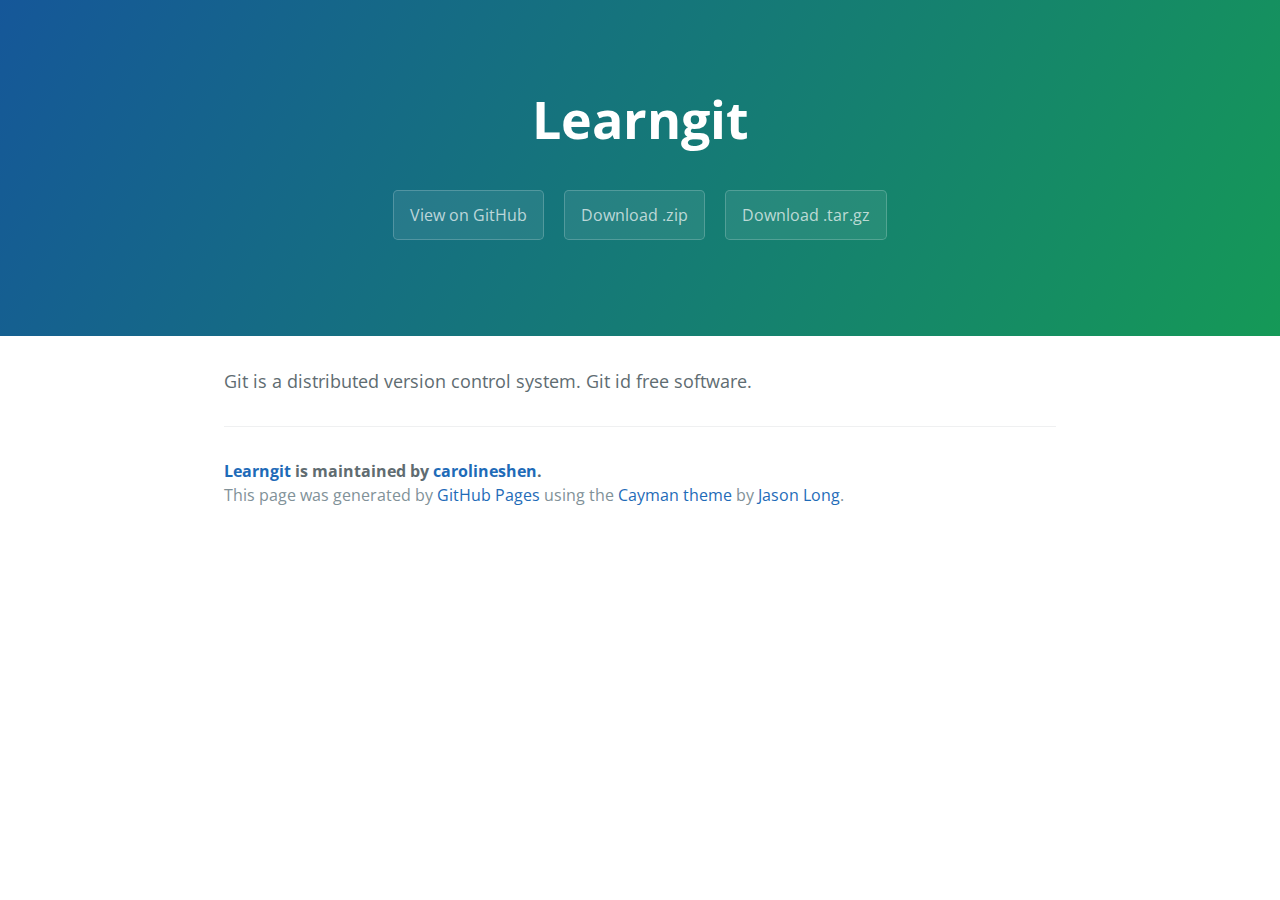
<file: index.html>
<!DOCTYPE html>
<html lang="en-us">
  <head>
    <meta charset="UTF-8">
    <title>Learngit by carolineshen</title>
    <meta name="viewport" content="width=device-width, initial-scale=1">
    <link rel="stylesheet" type="text/css" href="stylesheets/normalize.css" media="screen">
    <link href='https://fonts.googleapis.com/css?family=Open+Sans:400,700' rel='stylesheet' type='text/css'>
    <link rel="stylesheet" type="text/css" href="stylesheets/stylesheet.css" media="screen">
    <link rel="stylesheet" type="text/css" href="stylesheets/github-light.css" media="screen">
  </head>
  <body>
    <section class="page-header">
      <h1 class="project-name">Learngit</h1>
      <h2 class="project-tagline"></h2>
      <a href="https://github.com/carolineshen/learngit" class="btn">View on GitHub</a>
      <a href="https://github.com/carolineshen/learngit/zipball/master" class="btn">Download .zip</a>
      <a href="https://github.com/carolineshen/learngit/tarball/master" class="btn">Download .tar.gz</a>
    </section>

    <section class="main-content">
      <p>Git is a distributed version control system.
Git id free software.</p>

      <footer class="site-footer">
        <span class="site-footer-owner"><a href="https://github.com/carolineshen/learngit">Learngit</a> is maintained by <a href="https://github.com/carolineshen">carolineshen</a>.</span>

        <span class="site-footer-credits">This page was generated by <a href="https://pages.github.com">GitHub Pages</a> using the <a href="https://github.com/jasonlong/cayman-theme">Cayman theme</a> by <a href="https://twitter.com/jasonlong">Jason Long</a>.</span>
      </footer>

    </section>

  
  </body>
</html>
</file>
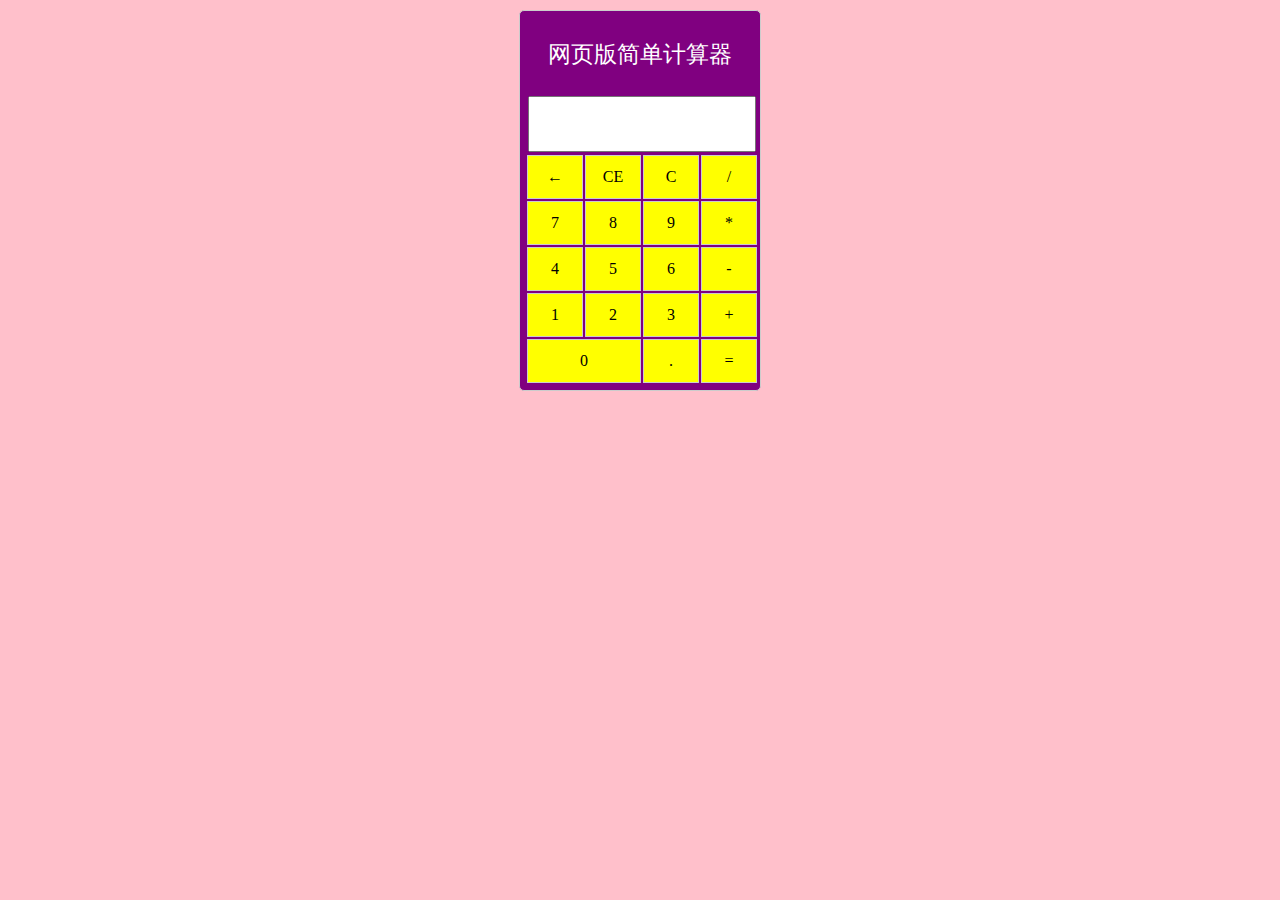
<file: cal/index.html>
<!DOCTYPE html>
<html lang="en">
<head>
	<meta charset="UTF-8">
	<title>calculator</title>
	<link rel="stylesheet" href="style.css">
</head>
<body>
	<div class="container">
		<p>网页版简单计算器</p>
		<table>
			<tr>
				<td colspan="4"><input type="text" id="cal"></td>
			</tr>
			<tr>
				<td class="button1" onclick="fback()">←</td>
				<td class="button1" onclick="fclear()">CE</td>
				<td class="button1" onclick="fclear()">C</td>
				<td class="button1" onclick="calculate(this)">/</td>
			</tr>
			<tr>
				<td class="button" onclick="show(this)">7</td>
				<td class="button" onclick="show(this)">8</td>
				<td class="button" onclick="show(this)">9</td>
				<td class="button1" onclick="calculate(this)">*</td>
			</tr>
			<tr>
				<td class="button" onclick="show(this)">4</td>
				<td class="button" onclick="show(this)">5</td>
				<td class="button" onclick="show(this)">6</td>
				<td class="button1" onclick="calculate(this)">-</td>
			</tr>
			<tr>
				<td class="button" onclick="show(this)">1</td>
				<td class="button" onclick="show(this)">2</td>
				<td class="button" onclick="show(this)">3</td>
				<td class="button1" onclick="calculate(this)">+</td>
			</tr>
			<tr>
				<td class="button0" colspan="2" onclick="show(this)">0</td>
				<td class="button1" onclick="show(this)">.</td>
				<td class="button1" onclick="fresult()">=</td>
			</tr>
		</table>
	</div>
	<script src="fun.js"></script>
</body>
</html>
</file>
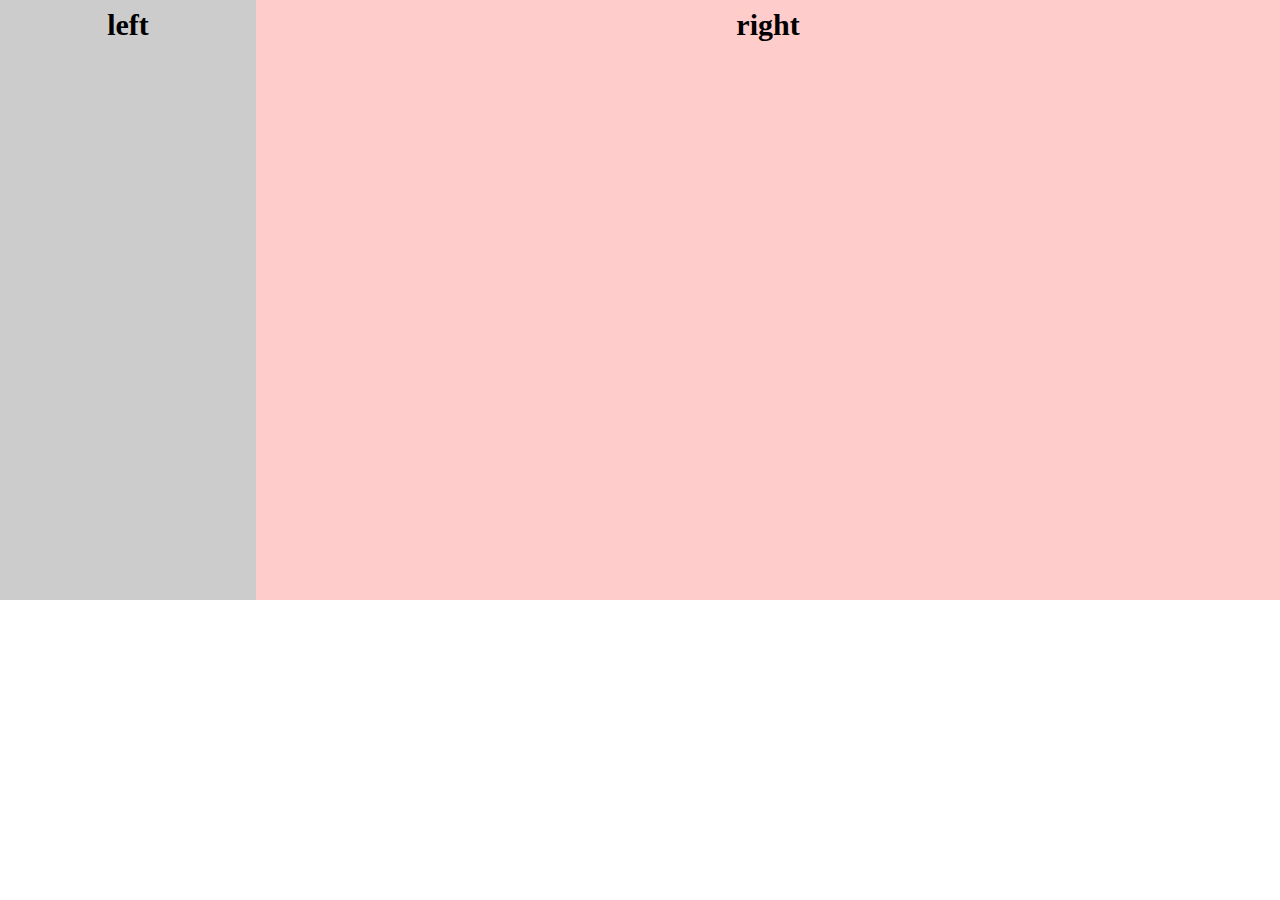
<file: layout2.html>
﻿<!DOCTYPE html PUBLIC "-//W3C//DTD XHTML 1.0 Transitional//EN" "http://www.w3.org/TR/xhtml1/DTD/xhtml1-transitional.dtd">
<html xmlns="http://www.w3.org/1999/xhtml">
<head>
<meta http-equiv="Content-Type" content="text/html; charset=utf-8" />
<title>二列布局</title>
<style>
body{ margin:0; padding:0; font-size:30px; font-weight:bold}
div{ text-align:center; line-height:50px}
.left{ width:20%; height:600px; background:#ccc; float:left}
.right{ width:80%; height:600px; background:#FCC; float:right}
</style>
</head>

<body>
<div class="left">left</div>
<div class="right">right</div>
</body>
</html>
</file>
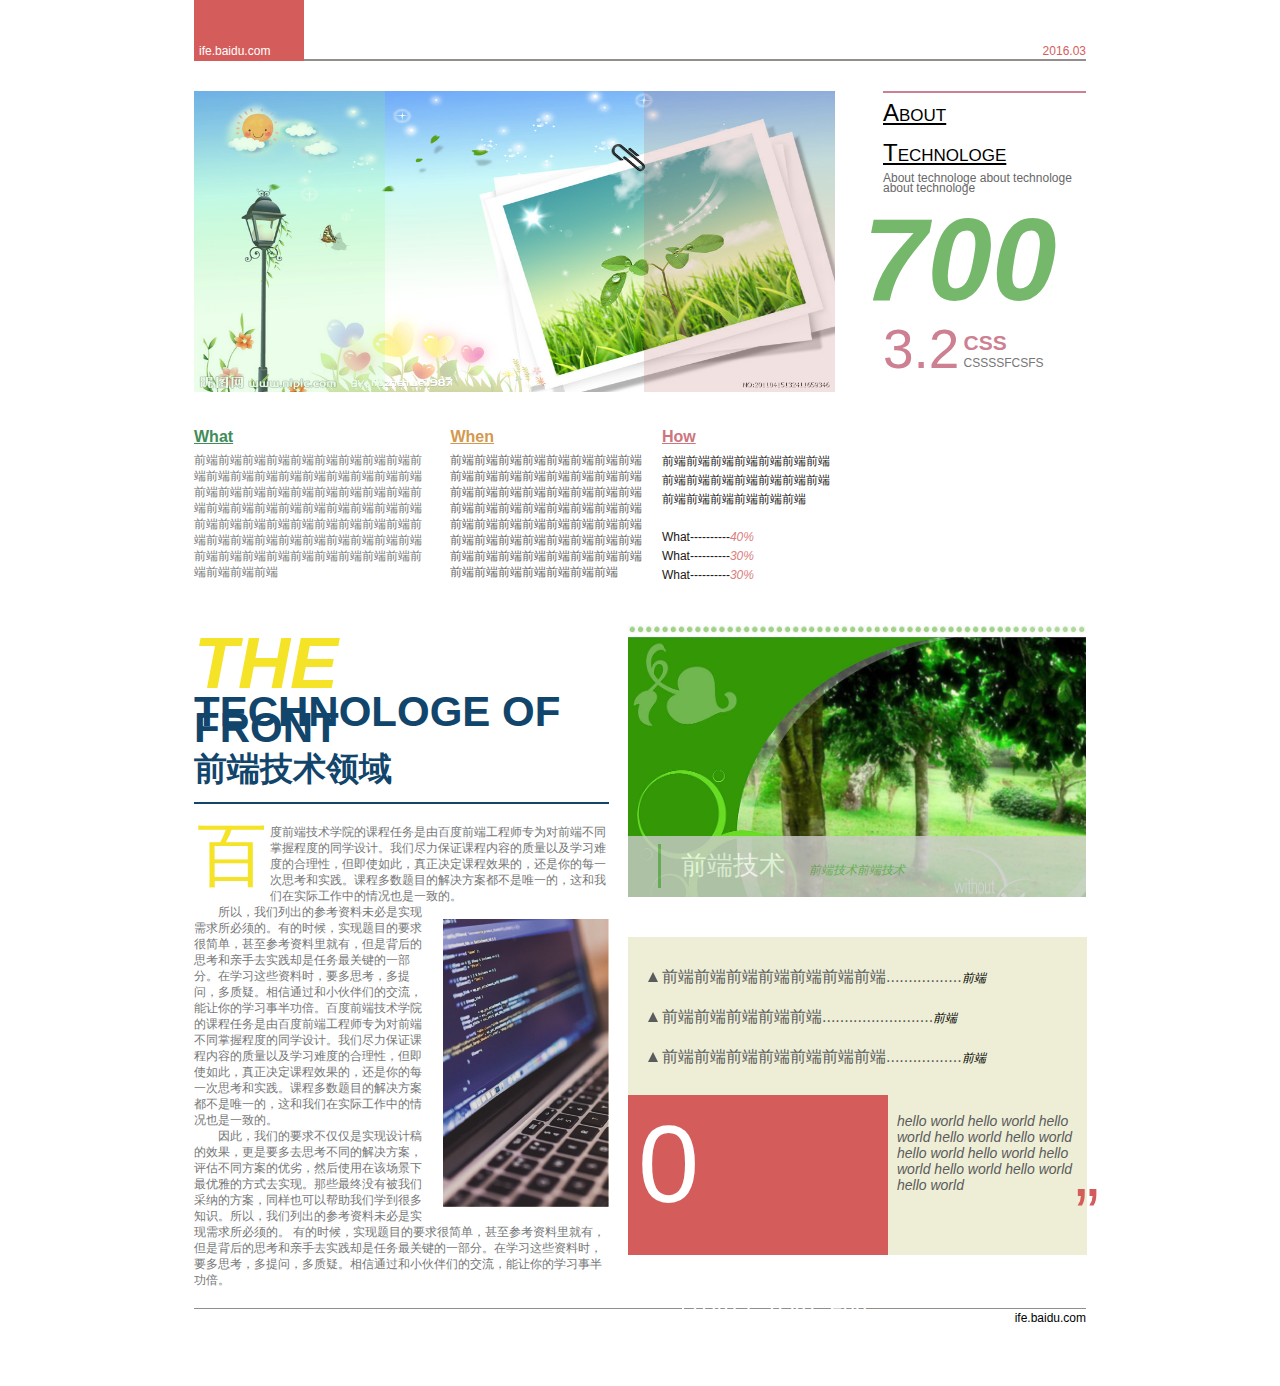
<file: task06/task06.html>
<!DOCTYPE html>
<html lang="en">
<head>
	<meta charset="UTF-8">
	<title>模拟报纸排版</title>
	<link rel="stylesheet" href="style.css">
</head>
<body>
	<div class="container">
		<div class="content">
			<div class="header">
				<div class="lf"><p>ife.baidu.com</p></div>
				<div class="rf"><p>2016.03</p></div>
			</div>
			<div class="box1">
				<div class="lf">
					<div class="g1"></div>
					<img src="img/1.jpg" />
					<div class="r1"></div>
				</div>
				<div class="rf">
					<a href="#">About</a><br>
					<a href="#">Technologe</a>
					<p class="s1">About technologe about technologe about technologe</p>
					<p class="s2">700</p>
					<p class="s3">3.2</p>
					<div class="r">
						<span class="s4">CSS</span>
						<span class="s5">CSSSSFCSFS</span>
					</div>
				</div>
			</div>
			<div class="box2">
				<div class="lf">
					<a href="#">What</a>
					<p>前端前端前端前端前端前端前端前端前端前端前端前端前端前端前端前端前端前端前端前端前端前端前端前端前端前端前端前端前端前端前端前端前端前端前端前端前端前端前端前端前端前端前端前端前端前端前端前端前端前端前端前端前端前端前端前端前端前端前端前端前端前端前端前端前端前端前端前端前端前端</p>
				</div>
				<div class="main">
					<a href="#">When</a>
					<p>前端前端前端前端前端前端前端前端前端前端前端前端前端前端前端前端前端前端前端前端前端前端前端前端前端前端前端前端前端前端前端前端前端前端前端前端前端前端前端前端前端前端前端前端前端前端前端前端前端前端前端前端前端前端前端前端前端前端前端前端前端前端前端</p>
				</div><div class="rf">
					<a href="#">How</a>
					<p>前端前端前端前端前端前端前端前端前端前端前端前端前端前端前端前端前端前端前端前端<br><br>
					What----------<i>40%</i><br>
					What----------<i>30%</i><br>
					What----------<i>30%</i><br>
					</p>
				</div>
			</div>
			<div class="box3">
				<div class="lf">
					<h1><span class="f1">THE</span> TECHNOLOGE OF FRONT</h1>
					<h2>前端技术领域</h2>
					<div class="sbox">
						<p><span class="f2">百</span>度前端技术学院的课程任务是由百度前端工程师专为对前端不同掌握程度的同学设计。我们尽力保证课程内容的质量以及学习难度的合理性，但即使如此，真正决定课程效果的，还是你的每一次思考和实践。课程多数题目的解决方案都不是唯一的，这和我们在实际工作中的情况也是一致的。</p>
						<img src="img/3.png">
						<p class="s">所以，我们列出的参考资料未必是实现需求所必须的。有的时候，实现题目的要求很简单，甚至参考资料里就有，但是背后的思考和亲手去实践却是任务最关键的一部分。在学习这些资料时，要多思考，多提问，多质疑。相信通过和小伙伴们的交流，能让你的学习事半功倍。百度前端技术学院的课程任务是由百度前端工程师专为对前端不同掌握程度的同学设计。我们尽力保证课程内容的质量以及学习难度的合理性，但即使如此，真正决定课程效果的，还是你的每一次思考和实践。课程多数题目的解决方案都不是唯一的，这和我们在实际工作中的情况也是一致的。</p>
						<p class="s">因此，我们的要求不仅仅是实现设计稿的效果，更是要多去思考不同的解决方案，评估不同方案的优劣，然后使用在该场景下最优雅的方式去实现。那些最终没有被我们采纳的方案，同样也可以帮助我们学到很多知识。所以，我们列出的参考资料未必是实现需求所必须的。
						有的时候，实现题目的要求很简单，甚至参考资料里就有，但是背后的思考和亲手去实践却是任务最关键的一部分。在学习这些资料时，要多思考，多提问，多质疑。相信通过和小伙伴们的交流，能让你的学习事半功倍。</p>
					</div>
				</div>
				<div class="rf">
					<div class="top">
						<div class="g1">
							<p><span class="s1">前端技术</span>
							<span class="s2">前端技术前端技术</span></p>
						</div>
					</div>
					<div class="bottom">
						<div class="b1">
							<span class="tr"></span>
							<span class="s1">前端前端前端前端前端前端前端.................</span><span class="s2">前端</span><br>
							<span class="tr"></span>
							<span class="s1">前端前端前端前端前端.........................</span><span class="s2">前端</span><br>
							<span class="tr"></span>
							<span class="s1">前端前端前端前端前端前端前端.................</span><span class="s2">前端</span>
						</div>
						<div class="lf">
							<h1>0</h1>
							<div class="rr">
								<h2>ONE TWO</h2>
								<h2>THREE TORE FIVE</h2>
								<p>hello world hello world</p>
								<p>hello world</p>
							</div>
						</div>
						<div class="rf">
							<span class="sl">“</span>
							<p>hello world hello world hello world hello world hello world hello world hello world hello world hello world hello world hello world</p>
							<span class="sr">”</span>
						</div>
					</div>
				</div>
			</div>
			<div class="footer">
				<p>ife.baidu.com</p>
			</div>
		</div>
	</div>
</body>
</html>
</file>
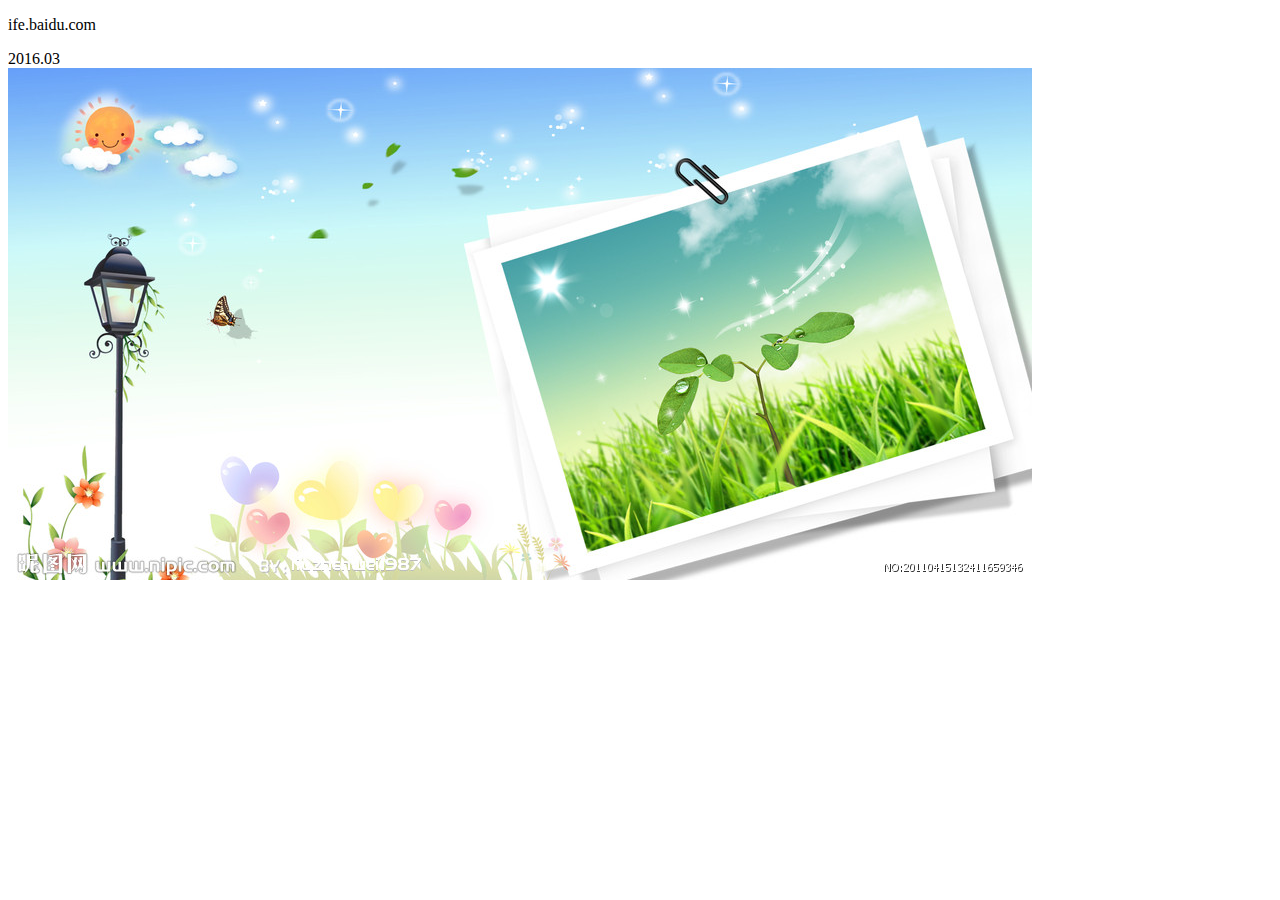
<file: task06/task6.html>
<!DOCTYPE html>
<html lang="en">
<head>
	<meta charset="UTF-8">
	<title>模拟报纸排版</title>
</head>
<body>
	<div class="container">
		<header>
			<div>
				<p>ife.baidu.com</p>
			</div>
			<div class="date">2016.03</div>
		</header>
		<div class="one">
			<div class="pic">
				<img src="img/1.jpg" alt="pic1" />
			</div>
		</div>
	</div>
</body>
</html>
</file>
<file: stylesheets/stylesheet.css>
* {
  box-sizing: border-box; }

body {
  padding: 0;
  margin: 0;
  font-family: "Open Sans", "Helvetica Neue", Helvetica, Arial, sans-serif;
  font-size: 16px;
  line-height: 1.5;
  color: #606c71; }

a {
  color: #1e6bb8;
  text-decoration: none; }
  a:hover {
    text-decoration: underline; }

.btn {
  display: inline-block;
  margin-bottom: 1rem;
  color: rgba(255, 255, 255, 0.7);
  background-color: rgba(255, 255, 255, 0.08);
  border-color: rgba(255, 255, 255, 0.2);
  border-style: solid;
  border-width: 1px;
  border-radius: 0.3rem;
  transition: color 0.2s, background-color 0.2s, border-color 0.2s; }
  .btn + .btn {
    margin-left: 1rem; }

.btn:hover {
  color: rgba(255, 255, 255, 0.8);
  text-decoration: none;
  background-color: rgba(255, 255, 255, 0.2);
  border-color: rgba(255, 255, 255, 0.3); }

@media screen and (min-width: 64em) {
  .btn {
    padding: 0.75rem 1rem; } }

@media screen and (min-width: 42em) and (max-width: 64em) {
  .btn {
    padding: 0.6rem 0.9rem;
    font-size: 0.9rem; } }

@media screen and (max-width: 42em) {
  .btn {
    display: block;
    width: 100%;
    padding: 0.75rem;
    font-size: 0.9rem; }
    .btn + .btn {
      margin-top: 1rem;
      margin-left: 0; } }

.page-header {
  color: #fff;
  text-align: center;
  background-color: #159957;
  background-image: linear-gradient(120deg, #155799, #159957); }

@media screen and (min-width: 64em) {
  .page-header {
    padding: 5rem 6rem; } }

@media screen and (min-width: 42em) and (max-width: 64em) {
  .page-header {
    padding: 3rem 4rem; } }

@media screen and (max-width: 42em) {
  .page-header {
    padding: 2rem 1rem; } }

.project-name {
  margin-top: 0;
  margin-bottom: 0.1rem; }

@media screen and (min-width: 64em) {
  .project-name {
    font-size: 3.25rem; } }

@media screen and (min-width: 42em) and (max-width: 64em) {
  .project-name {
    font-size: 2.25rem; } }

@media screen and (max-width: 42em) {
  .project-name {
    font-size: 1.75rem; } }

.project-tagline {
  margin-bottom: 2rem;
  font-weight: normal;
  opacity: 0.7; }

@media screen and (min-width: 64em) {
  .project-tagline {
    font-size: 1.25rem; } }

@media screen and (min-width: 42em) and (max-width: 64em) {
  .project-tagline {
    font-size: 1.15rem; } }

@media screen and (max-width: 42em) {
  .project-tagline {
    font-size: 1rem; } }

.main-content :first-child {
  margin-top: 0; }
.main-content img {
  max-width: 100%; }
.main-content h1, .main-content h2, .main-content h3, .main-content h4, .main-content h5, .main-content h6 {
  margin-top: 2rem;
  margin-bottom: 1rem;
  font-weight: normal;
  color: #159957; }
.main-content p {
  margin-bottom: 1em; }
.main-content code {
  padding: 2px 4px;
  font-family: Consolas, "Liberation Mono", Menlo, Courier, monospace;
  font-size: 0.9rem;
  color: #383e41;
  background-color: #f3f6fa;
  border-radius: 0.3rem; }
.main-content pre {
  padding: 0.8rem;
  margin-top: 0;
  margin-bottom: 1rem;
  font: 1rem Consolas, "Liberation Mono", Menlo, Courier, monospace;
  color: #567482;
  word-wrap: normal;
  background-color: #f3f6fa;
  border: solid 1px #dce6f0;
  border-radius: 0.3rem; }
  .main-content pre > code {
    padding: 0;
    margin: 0;
    font-size: 0.9rem;
    color: #567482;
    word-break: normal;
    white-space: pre;
    background: transparent;
    border: 0; }
.main-content .highlight {
  margin-bottom: 1rem; }
  .main-content .highlight pre {
    margin-bottom: 0;
    word-break: normal; }
.main-content .highlight pre, .main-content pre {
  padding: 0.8rem;
  overflow: auto;
  font-size: 0.9rem;
  line-height: 1.45;
  border-radius: 0.3rem; }
.main-content pre code, .main-content pre tt {
  display: inline;
  max-width: initial;
  padding: 0;
  margin: 0;
  overflow: initial;
  line-height: inherit;
  word-wrap: normal;
  background-color: transparent;
  border: 0; }
  .main-content pre code:before, .main-content pre code:after, .main-content pre tt:before, .main-content pre tt:after {
    content: normal; }
.main-content ul, .main-content ol {
  margin-top: 0; }
.main-content blockquote {
  padding: 0 1rem;
  margin-left: 0;
  color: #819198;
  border-left: 0.3rem solid #dce6f0; }
  .main-content blockquote > :first-child {
    margin-top: 0; }
  .main-content blockquote > :last-child {
    margin-bottom: 0; }
.main-content table {
  display: block;
  width: 100%;
  overflow: auto;
  word-break: normal;
  word-break: keep-all; }
  .main-content table th {
    font-weight: bold; }
  .main-content table th, .main-content table td {
    padding: 0.5rem 1rem;
    border: 1px solid #e9ebec; }
.main-content dl {
  padding: 0; }
  .main-content dl dt {
    padding: 0;
    margin-top: 1rem;
    font-size: 1rem;
    font-weight: bold; }
  .main-content dl dd {
    padding: 0;
    margin-bottom: 1rem; }
.main-content hr {
  height: 2px;
  padding: 0;
  margin: 1rem 0;
  background-color: #eff0f1;
  border: 0; }

@media screen and (min-width: 64em) {
  .main-content {
    max-width: 64rem;
    padding: 2rem 6rem;
    margin: 0 auto;
    font-size: 1.1rem; } }

@media screen and (min-width: 42em) and (max-width: 64em) {
  .main-content {
    padding: 2rem 4rem;
    font-size: 1.1rem; } }

@media screen and (max-width: 42em) {
  .main-content {
    padding: 2rem 1rem;
    font-size: 1rem; } }

.site-footer {
  padding-top: 2rem;
  margin-top: 2rem;
  border-top: solid 1px #eff0f1; }

.site-footer-owner {
  display: block;
  font-weight: bold; }

.site-footer-credits {
  color: #819198; }

@media screen and (min-width: 64em) {
  .site-footer {
    font-size: 1rem; } }

@media screen and (min-width: 42em) and (max-width: 64em) {
  .site-footer {
    font-size: 1rem; } }

@media screen and (max-width: 42em) {
  .site-footer {
    font-size: 0.9rem; } }
</file>
<file: stylesheets/github-light.css>
/*
   Copyright 2014 GitHub Inc.

   Licensed under the Apache License, Version 2.0 (the "License");
   you may not use this file except in compliance with the License.
   You may obtain a copy of the License at

       http://www.apache.org/licenses/LICENSE-2.0

   Unless required by applicable law or agreed to in writing, software
   distributed under the License is distributed on an "AS IS" BASIS,
   WITHOUT WARRANTIES OR CONDITIONS OF ANY KIND, either express or implied.
   See the License for the specific language governing permissions and
   limitations under the License.

*/

.pl-c /* comment */ {
  color: #969896;
}

.pl-c1      /* constant, markup.raw, meta.diff.header, meta.module-reference, meta.property-name, support, support.constant, support.variable, variable.other.constant */,
.pl-s .pl-v /* string variable */ {
  color: #0086b3;
}

.pl-e  /* entity */,
.pl-en /* entity.name */ {
  color: #795da3;
}

.pl-s .pl-s1 /* string source */,
.pl-smi      /* storage.modifier.import, storage.modifier.package, storage.type.java, variable.other, variable.parameter.function */ {
  color: #333;
}

.pl-ent /* entity.name.tag */ {
  color: #63a35c;
}

.pl-k /* keyword, storage, storage.type */ {
  color: #a71d5d;
}

.pl-pds              /* punctuation.definition.string, string.regexp.character-class */,
.pl-s                /* string */,
.pl-s .pl-pse .pl-s1 /* string punctuation.section.embedded source */,
.pl-sr               /* string.regexp */,
.pl-sr .pl-cce       /* string.regexp constant.character.escape */,
.pl-sr .pl-sra       /* string.regexp string.regexp.arbitrary-repitition */,
.pl-sr .pl-sre       /* string.regexp source.ruby.embedded */ {
  color: #183691;
}

.pl-v /* variable */ {
  color: #ed6a43;
}

.pl-id /* invalid.deprecated */ {
  color: #b52a1d;
}

.pl-ii /* invalid.illegal */ {
  background-color: #b52a1d;
  color: #f8f8f8;
}

.pl-sr .pl-cce /* string.regexp constant.character.escape */ {
  color: #63a35c;
  font-weight: bold;
}

.pl-ml /* markup.list */ {
  color: #693a17;
}

.pl-mh        /* markup.heading */,
.pl-mh .pl-en /* markup.heading entity.name */,
.pl-ms        /* meta.separator */ {
  color: #1d3e81;
  font-weight: bold;
}

.pl-mq /* markup.quote */ {
  color: #008080;
}

.pl-mi /* markup.italic */ {
  color: #333;
  font-style: italic;
}

.pl-mb /* markup.bold */ {
  color: #333;
  font-weight: bold;
}

.pl-md /* markup.deleted, meta.diff.header.from-file */ {
  background-color: #ffecec;
  color: #bd2c00;
}

.pl-mi1 /* markup.inserted, meta.diff.header.to-file */ {
  background-color: #eaffea;
  color: #55a532;
}

.pl-mdr /* meta.diff.range */ {
  color: #795da3;
  font-weight: bold;
}

.pl-mo /* meta.output */ {
  color: #1d3e81;
}
</file>
<file: cal/style.css>
body{
	margin:0;
	padding:0;
	background-color:pink;
}

.container{
	width:230px;
	border:1px solid #ccc;
	padding:5px;
	margin:10px auto;
	border-radius:5px;
	background-color:purple;
}

p{
	text-align:center;
	color:#fff;
	font-size:23px;
}

#cal{
	height:50px;
	width:220px;
	font-size:37px;
	text-align:right;
}

.button,.button0,.button1{
	border:1px solid #ccc;
	text-align:center;
	height:40px;
	width:50px;
	background-color:yellow;
}

.button:hover,.button0:hover,.button1:hover{
	cursor:pointer;
	background-color:red;
}
</file>
<file: task06/style.css>
*{
	margin:0;
	padding:0;
	box-sizing:border-box;
}
.container{
	width:980px;
	height:1386px;
	margin:0 auto;
}
.content{
	width:892px;
	height:100%;
	margin:0 auto;
}
.header{
	width:892px;
	height:61px;
	margin:0 auto;
	border-bottom:2px solid #938e8c;
}
.header .lf{
	float:left;
	width:110px;
	height:61px;
	background-color: #d45d5c;
	color:#fff;
	font:12px "黑体",sans-serif;
	position:relative;
}
.header .lf p{
	position:absolute;
	left:5px;
	bottom:3px;
}
.header .rf{
	width:100px;
	height:61px;
	float:right;
	font:12px "黑体",sans-serif;
	color:#d45d5c;
	position:relative;
}
.header .rf p{
	position:absolute;
	right:0;
	bottom:3px;
}
.box1{
	width:892px;
	height:301px;
	margin:30px auto;
}
.box1 .lf{
	width:641px;
	height:301px;
	position:relative;
	float:left;
}
.box1 .lf img{
	width:641px;
	height:301px;
}
.box1 .lf .g1{
	width:191px;
	height:301px;
	position:absolute;
	top:0;
	left:0;
	z-index:100;
	background-color:#98FB98;
	opacity:0.2;
}
.box1 .lf .r1{
	width:191px;
	height:301px;
	position:absolute;
	top:0;
	right:0;
	z-index:100;
	background-color:#BA6965;
	opacity:0.2;
}
.box1 .rf{
	width:203px;
	height:301px;
	border-top:2px solid #cc8091;
	float:right;
	position: relative;
}
.box1 .rf a{
	font:small-caps 24px/40px "微软雅黑",sans-serif;
	color:#000;
}
.box1 .rf .s1{
	font:12px/10px "楷体",sans-serif;
	color:#676767;
}
.box1 .rf .s2{
	font:italic bold 116px "微软雅黑",sans-serif;
	color:#75b86b;
	margin-left:-20px;
}
.box1 .rf .r{
	display:inline-block;
	margin:0;
	position:relative;
}
.box1 .rf .s3{
	font:55px "微软雅黑",sans-serif;
	color:#cc8091;
	display:inline-block;
	margin-top:-10px;
}
.box1 .rf .s4{
	font:bold 21px "微软雅黑",sans-serif;
	color:#cc8091;
	position:absolute;
	bottom:13px;
}
.box1 .rf .s5{
	font:12px "微软雅黑",sans-serif;
	color:#777;
	position:absolute;
	bottom:-2px;
}
.box2{
	width:641px;
	height:200px;
}
.box2 .lf{
	float:left;
	width:37%;
}
.box2 .lf a{
	font:bold 16px/30px "微软雅黑",sans-serif;
	color:#418c59;
}
.box2 .lf p{
	font:12px/16px "宋体",sans-serif;
	color:#767777;
}
.box2 .main{
	float:left;
	margin-left:3%;
	width:30%;
}
.box2 .main a{
	font:bold 16px/30px "微软雅黑",sans-serif;
	color:#d2994f;
}
.box2 .main p{
	font:12px/16px "Microsoft Yahei",sans-serif;
	color:#231815;
	opacity:0.7;
}
.box2 .rf{
	float:right;
	margin-left:3%;
	width:27%;
}
.box2 .rf a{
	font:bold 16px/30px "微软雅黑",sans-serif;
	color:#cc7680;
}
.box2 .rf p{
	font:12px/19px "Microsoft Yahei",sans-serif;
	color:#231815;
}
.box2 .rf i{
	font:italic 12px/16px "微软雅黑",sans-serif;
	color:#cd4a48;
	opacity:0.7;
}
.box3 .lf{
	float:left;
	width:415px;
}
.box3 .rf{
	float:right;
	width:458px;
}
.box3 .lf h1{
	font:bold 42px/16px "黑体",sans-serif;
	color:#11456b;
}
.box3 .lf h1 .f1{
	font:italic bold 72px "黑体",sans-serif;
	color:#f5e327;
}
.box3 .lf h2{
	font:bold 33px/66px "黑体",sans-serif;
	color:#11456b;
}
.box3 .lf .sbox{
	padding:20px 0;
	border-top:2px solid #11456b;
}
.box3 .lf .sbox .f2{
	float:left;
	margin:-15px 3px -7px;
	font:70px "Microsoft Yahei",sans-serif;
	color:#f5e327;
}
.box3 .lf .sbox p{
	font:12px/16px "宋体",sans-serif;
	color:#767777;
}
.box3 .lf .sbox p.s{
	text-indent:24px;
}
.box3 .lf .sbox img{
	float:right;
	margin:15px 0 15px 15px;
}
.box3 .rf .top{
	width:458px;
	height:275px;
	background: #fff url(img/2.jpg) 0 0 no-repeat;
	-webkit-background-size: 100%;
	background-size: 100%;
	position: relative;
}
.box3 .rf .top .g1{
	width:458px;
	height:61px;
	position: absolute;
	left:0;
	bottom:0;
	background-color: #ccc;
	opacity: 0.8;
}
.box3 .rf .top .g1 p{
	margin:8px 30px 0 30px;
	height:44px;
	border-left:3px solid #72b16a;
}
.box3 .rf .top .g1 p .s1{
	display:inline-block;
	margin:8px 20px;
	text-align:center;
	font:26px/26px "微软雅黑",sans-serif;
	color:#ffffff;
}
.box3 .rf .top .g1 p .s2{
	text-align:center;
	font:italic 12px "微软雅黑",sans-serif;
	color:#72b16a;
	word-spacing:140%;
}
.box3 .rf .bottom{
	width:459px;
	height:318px;
	background-color: #EEEED6;
	position:relative;
	margin-top:40px;
}
.box3 .rf .bottom .b1{
	padding:20px;
}
.box3 .rf .bottom .b1 .s1{
	display: inline-block;
	text-align: left;
	margin:10px 0 10px 0;
	font:16px/20px "宋体",sans-serif;
	color:#5a5b5b;
}
.box3 .rf .bottom .b1 .s2{
	text-align:right;
	font:italic 12px/20px "宋体",sans-serif;
}
.box3 .rf .bottom .tr{
	width:0;
	height:0;
	border-bottom:10px solid #5a5b5b;
	border-left:5px solid transparent;
	border-right:5px solid transparent;
	display:inline-block;
}
.box3 .rf .bottom .lf{
	position: absolute;
	left:0;
	bottom:0;
	background-color: #d45d5c;
	width:260px;
	height:160px;
}
.box3 .rf .bottom .lf h1{
	color:#fff;
	font:110px "微软雅黑",sans-serif;
	display:inline-block;
	margin:5px 5px 0 10px;
}
.box3 .rf .bottom .lf .rr{
	height:86px;
	border-left:2px solid #fff;
	float:right;
	padding:6px 12px 10px 5px;
	padding-left:5px;
	padding-right:12px;
	margin-top:35px;
}
.box3 .rf .bottom .lf h2{
	color:#fff;
	font:italic 21px/24px "黑体",sans-serif;
	margin-bottom:3px;
}
.box3 .rf .bottom .lf p{
	color:#fff;
	font:12px/12px "黑体",sans-serif;
}
.box3 .rf .bottom .rf{
	width:190px;
	height:160px;
	position:absolute;
	right:0;
	bottom:0;
}
.box3 .rf .bottom .rf p{
	font:italic 14px/16px "黑体",sans-serif;
	color:#5a5b5b;
	margin:18px 0 0 0;
}
.box3 .rf .bottom .rf span.sl{
	float:left;
	height:30px;
	font:72px "黑体",sans-serif;
	color:#d45d5c;
	margin-left:-40px;
}
.box3 .rf .bottom .rf span.sr{
	float:right;
	font:72px "黑体",sans-serif;
	color:#d45d5c;
	margin-right:-12px;
	margin-top:-20px;
}
.footer{
	clear:both;
	border-top:1px solid #938e8c;
}
.footer p{
	display:inline-block;
	float:right;
	font:12px/18px "黑体",sans-serif;
}
</file>
